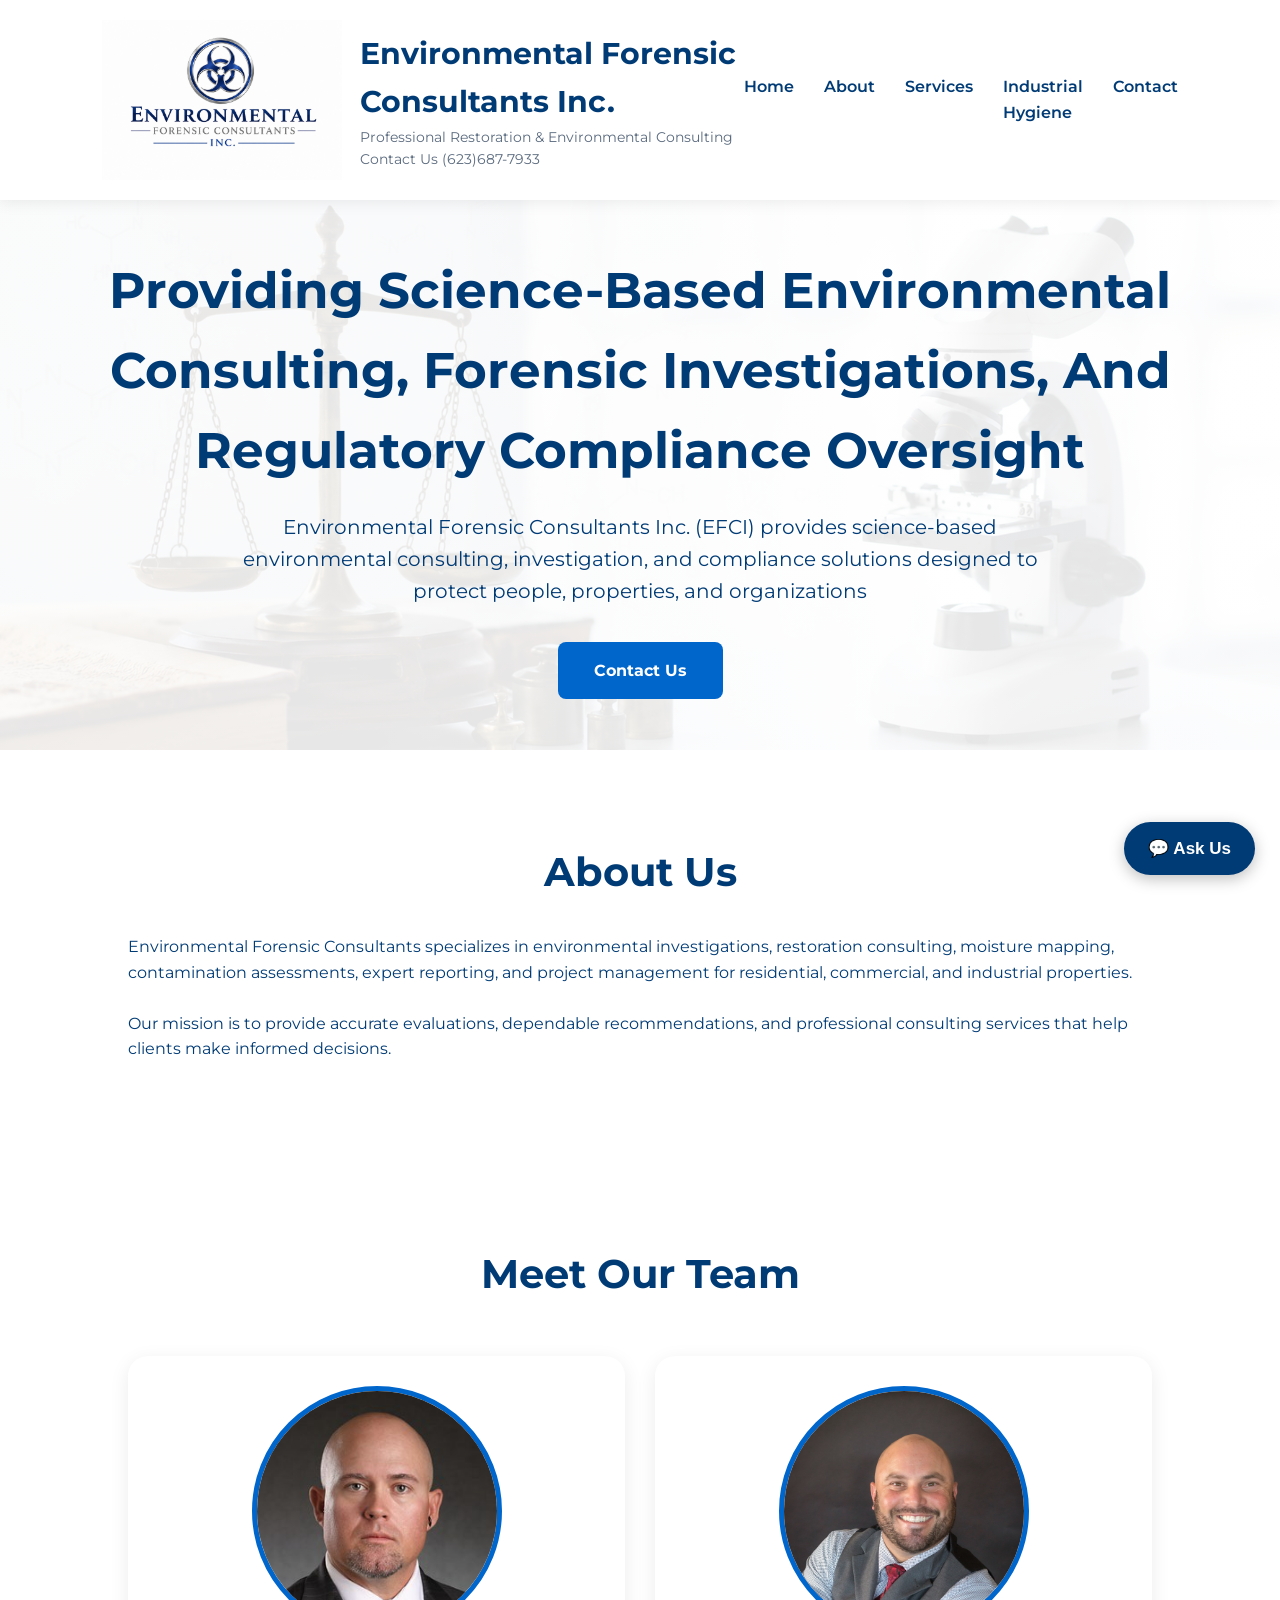
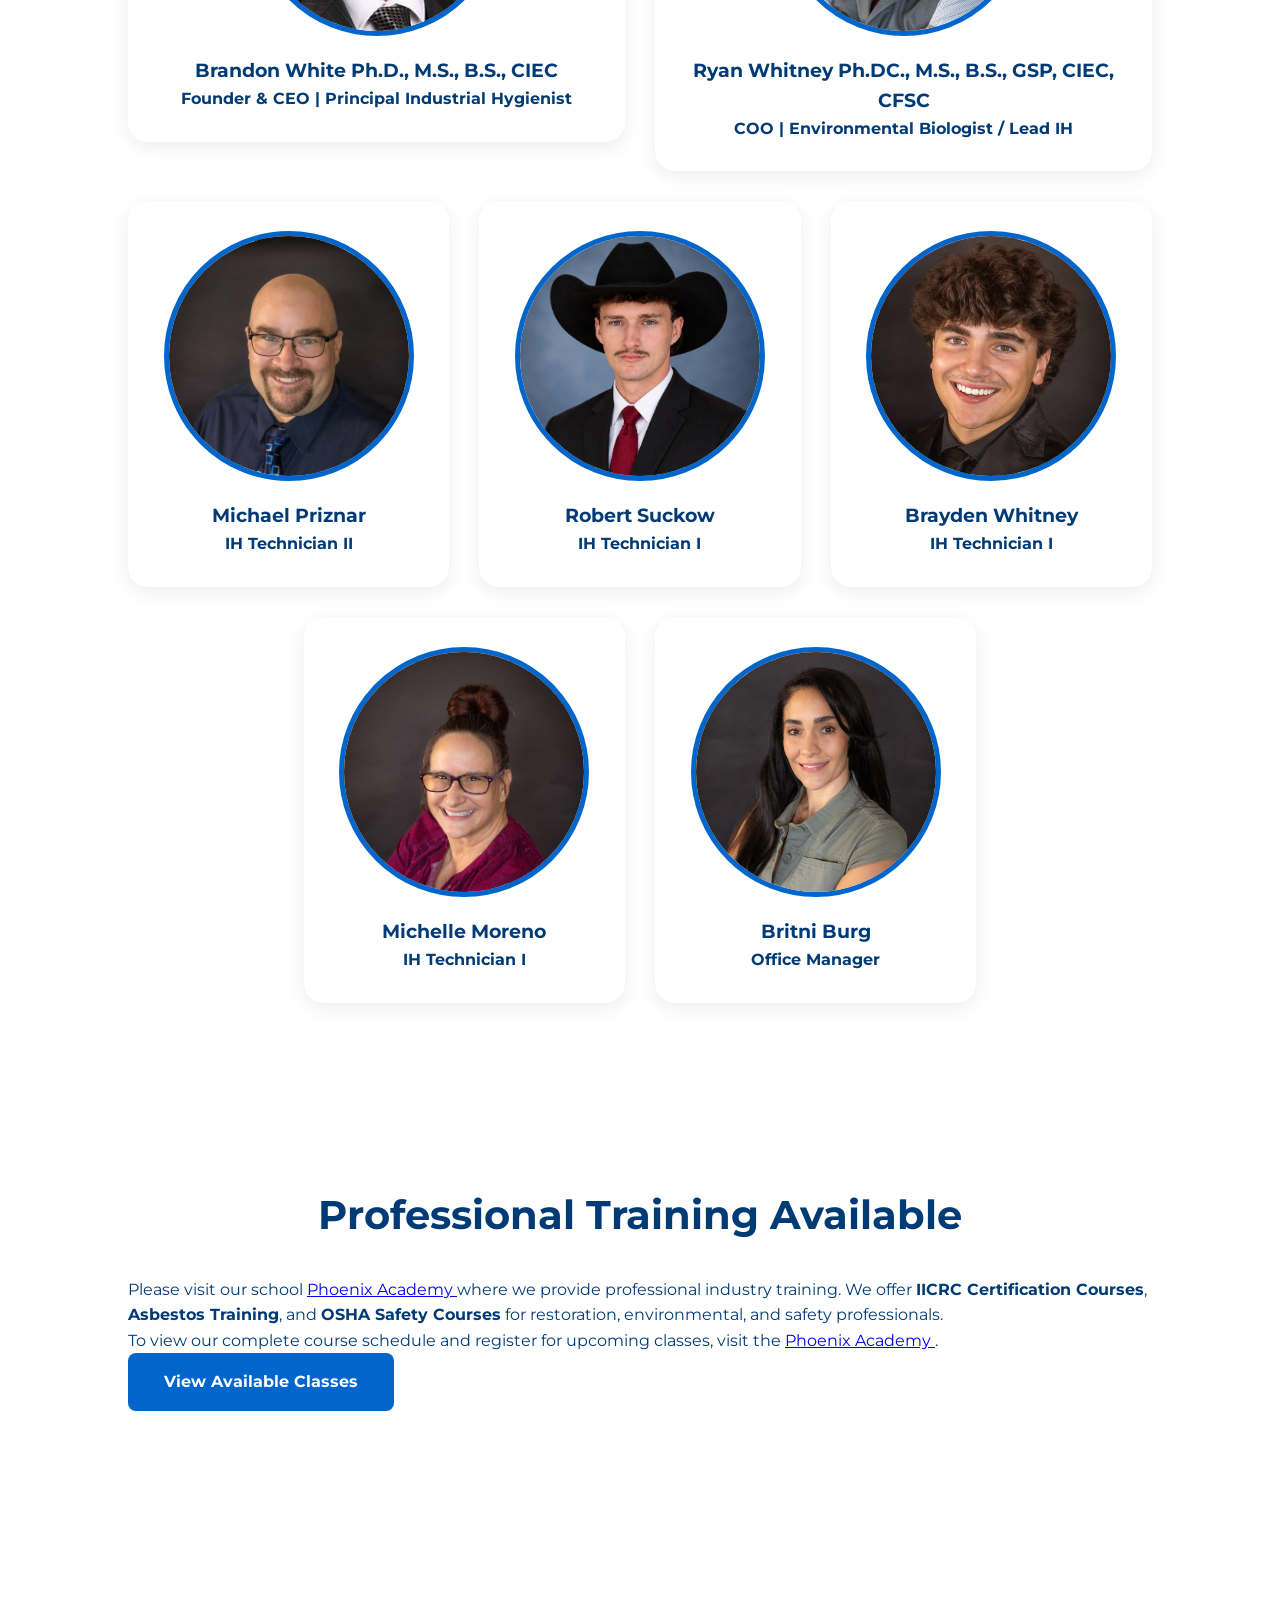
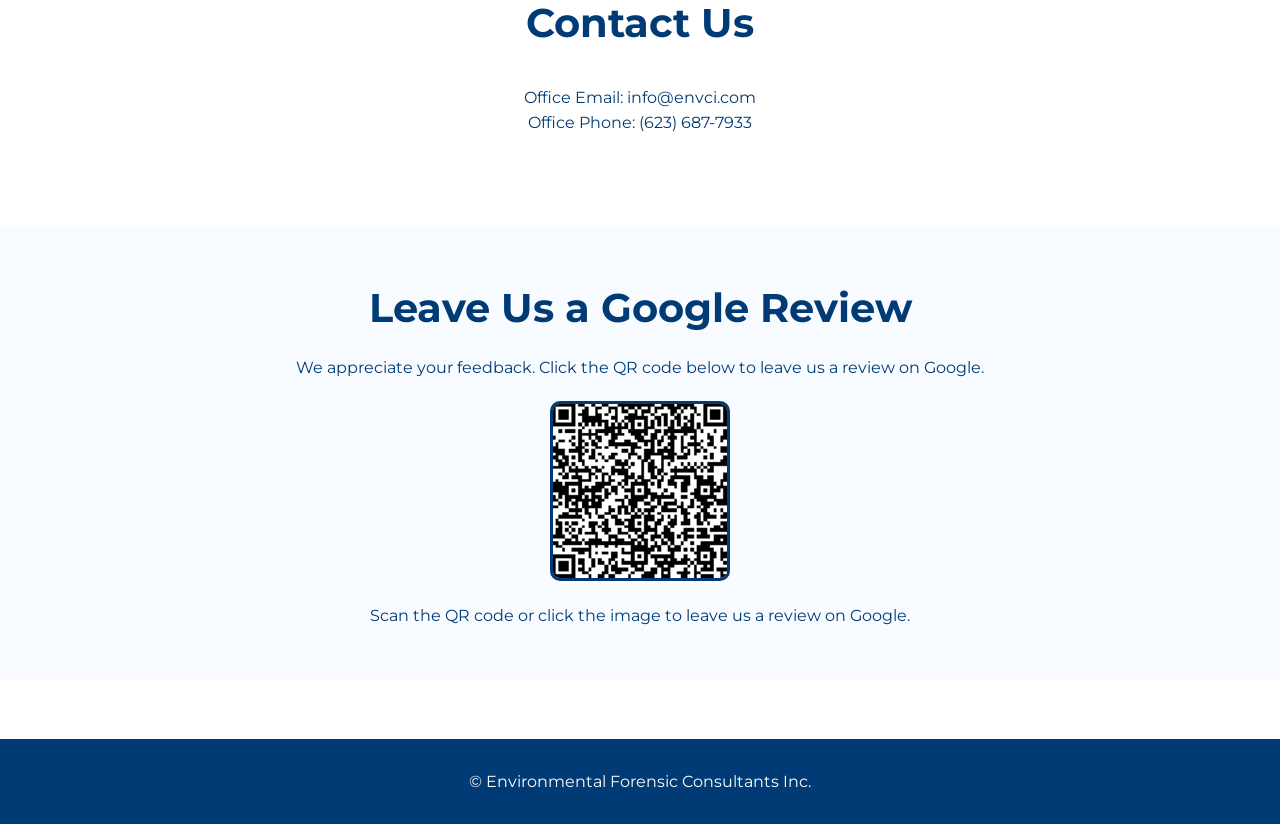
<file: index.html>
<!DOCTYPE html>
<html lang="en">
<head>
<meta charset="UTF-8">
<meta name="viewport" content="width=device-width, initial-scale=1.0">
<meta name="google-site-verification" content="2JP-tR-Hx9LsCRcRxyzgSE6xyjzv9MKDY4mlRL9huhY" />
<title>Environmental Forensic Consultants, Inc.</title>

<link rel="stylesheet" href="style.css">

<link rel="preconnect" href="https://fonts.googleapis.com">
<link href="https://fonts.googleapis.com/css2?family=Montserrat:wght@300;400;600;700&display=swap" rel="stylesheet">

<link rel="stylesheet"
href="https://cdnjs.cloudflare.com/ajax/libs/font-awesome/6.5.2/css/all.min.css">

</head>

<body>

<header>

<div class="logo">

<img src="images/logo.png" alt="Environmental Forensic Consultants Logo" class="logo-image">

<div>

<h1>Environmental Forensic Consultants Inc.</h1>

<p>Professional Restoration & Environmental Consulting</p>
<p>Contact Us (623)687-7933</p>
</div>

</div>

<nav>

<a href="index.html">Home</a>

<a href="index.html#about">About</a>

<a href="services.html">Services</a>
    
<a href="industrial-hygiene.html">Industrial Hygiene</a>
    
<a href="index.html#contact">Contact</a>

</nav>

</header>

<section class="hero">

<div class="hero-text">

<h2>Providing Science-Based Environmental Consulting, Forensic Investigations, And Regulatory Compliance Oversight</h2>

<p>

Environmental Forensic Consultants Inc. (EFCI) provides science-based environmental consulting, investigation, and compliance solutions designed to protect people, properties, and organizations


</p>

<a href="#contact" class="button">

Contact Us

</a>

</div>

</section>

<section id="about">

<h2>About Us</h2>

<p>

Environmental Forensic Consultants specializes in environmental investigations,

restoration consulting, moisture mapping, contamination assessments,

expert reporting, and project management for residential, commercial,

and industrial properties.

<br><br>

Our mission is to provide accurate evaluations, dependable recommendations,

and professional consulting services that help clients make informed decisions.

</p>

</section>

<section id="team">

<h2>Meet Our Team</h2>

<div class="team-grid">

    <!-- Leadership -->
    <div class="member leadership">
        <img src="images/team1.jpg" alt="Brandon White Ph.D., M.S., B.S., CIEC">
        <h3>Brandon White Ph.D., M.S., B.S., CIEC</h3>
        <h4>Founder & CEO | Principal Industrial Hygienist</h4>
    </div>

    <div class="member leadership">
        <img src="images/team2T.jpg" alt="Ryan Whitney Ph.D., M.S., GSP, CIEC, CFSC">
        <h3>Ryan Whitney Ph.DC., M.S., B.S., GSP, CIEC, CFSC</h3>
        <h4>COO | Environmental Biologist / Lead IH</h4>
    </div>

    <!-- Technicians -->
    <div class="member technician">
        <img src="images/Michael.png" alt="Michael Priznar" class="staff-photo">
        <h3>Michael Priznar</h3>
        <h4>IH Technician II</h4>
    </div>

    <div class="member technician">
        <img src="images/Robert.png" alt="Robert Suckow" class="staff-photo">
        <h3>Robert Suckow</h3>
        <h4>IH Technician I</h4>
    </div>

    <div class="member technician">
        <img src="images/brayden.png" alt="Brayden Whitney" class="staff-photo">
        <h3>Brayden Whitney</h3>
        <h4>IH Technician I</h4>
    </div>

    <!-- Additional Staff -->
    <div class="member technician">
        <img src="images/michelle.png" alt="Michelle Moreno" class="staff-photo">
        <h3>Michelle Moreno</h3>
        <h4>IH Technician I</h4>
    </div>

    <div class="member technician">
        <img src="images/britni.jpg" alt="Britni Burg" class="staff-photo">
        <h3>Britni Burg</h3>
        <h4>Office Manager</h4>
    </div>

</div>

</section>

<section class="training-section">

<h2>Professional Training Available</h2>

<p>
Please visit our school
<a href="https://phoenixacademyaz.com/" target="_blank">
Phoenix Academy
</a>
where we provide professional industry training.
We offer <strong>IICRC Certification Courses</strong>,
<strong>Asbestos Training</strong>, and
<strong>OSHA Safety Courses</strong> for restoration, environmental, and safety professionals.
</p>

<p>
To view our complete course schedule and register for upcoming classes,
visit the
<a href="https://phoenixacademyaz.com/" target="_blank">
Phoenix Academy
</a>.
</p>

<p>
<a href="https://phoenixacademyaz.com/" class="button" target="_blank">
View Available Classes
</a>
</p>

</section>


<section id="contact">

<h2>Contact Us</h2>

<p>

Office Email: 	info@envci.com

<br>

Office Phone: (623) 687-7933

</p>

</section>


<section class="review-section">

<h2>Leave Us a Google Review</h2>

<p>
We appreciate your feedback. Click the QR code below to leave us a review on Google.
</p>

<a href="https://g.page/r/CQtv7MxyQjriEBM/review" target="_blank">

<img src="images/QR.png" 
alt="Leave Environmental Forensic Consultants a Google Review"
class="review-qr">

</a>

<p class="review-text">
Scan the QR code or click the image to leave us a review on Google.
</p>

</section>


<footer>

© Environmental Forensic Consultants Inc.

</footer>
    <!-- =====================================
     EFCI - ASK US POPUP
===================================== -->

<button class="ask-us-button" id="askUsButton" type="button">
    💬 Ask Us
</button>

<div class="ask-us-overlay" id="askUsOverlay">

    <div class="ask-us-popup">

        <button class="ask-us-close" id="askUsClose" type="button" aria-label="Close">
            &times;
        </button>

        <h2>Have a Question?</h2>

        <p>Contact Environmental Forensic Consultants and our team will get back to you!</p>

        <form id="askUsForm"
              action="https://formspree.io/f/xeagryno"
              method="POST">

            <label for="askUsName">Your Name</label>
            <input
                type="text"
                id="askUsName"
                name="name"
                placeholder="Your name"
                required>

            <label for="askUsEmail">Your Email</label>
            <input
                type="email"
                id="askUsEmail"
                name="email"
                placeholder="your@email.com"
                required>

            <label for="askUsPhone">Phone Number (Optional)</label>
            <input
                type="tel"
                id="askUsPhone"
                name="phone"
                placeholder="Your phone number">

            <label for="askUsMessage">How Can We Help?</label>
            <textarea
                id="askUsMessage"
                name="message"
                placeholder="Tell us about your project or question..."
                required></textarea>

            <!-- SPAM PROTECTION -->
            <input type="text"
                   name="_gotcha"
                   style="display:none">

            <button class="ask-us-submit" id="askUsSubmit" type="submit">
                Send Message
            </button>

            <div class="ask-us-status" id="askUsStatus"></div>

        </form>

    </div>

</div>

<script>
(function () {

    const button = document.getElementById("askUsButton");
    const overlay = document.getElementById("askUsOverlay");
    const closeButton = document.getElementById("askUsClose");
    const form = document.getElementById("askUsForm");
    const submitButton = document.getElementById("askUsSubmit");
    const status = document.getElementById("askUsStatus");

    if (!button || !overlay || !form) return;

    function openPopup() {
        overlay.classList.add("active");
        document.getElementById("askUsName").focus();
    }

    function closePopup() {
        overlay.classList.remove("active");
    }

    button.addEventListener("click", openPopup);
    closeButton.addEventListener("click", closePopup);

    overlay.addEventListener("click", function (event) {
        if (event.target === overlay) {
            closePopup();
        }
    });

    document.addEventListener("keydown", function (event) {
        if (event.key === "Escape") {
            closePopup();
        }
    });

    form.addEventListener("submit", async function (event) {

        event.preventDefault();

        submitButton.disabled = true;
        submitButton.textContent = "Sending...";
        status.textContent = "";
        status.className = "ask-us-status";

        try {

            const response = await fetch(form.action, {
                method: "POST",
                body: new FormData(form),
                headers: {
                    "Accept": "application/json"
                }
            });

            if (response.ok) {

                status.textContent =
                    "Thank you! Your message has been sent successfully.";

                status.className = "ask-us-status success";

                form.reset();

            } else {

                status.textContent =
                    "Sorry, there was a problem sending your message. Please try again.";

                status.className = "ask-us-status error";

            }

        } catch (error) {

            status.textContent =
                "Unable to send your message. Please check your connection and try again.";

            status.className = "ask-us-status error";

        }

        submitButton.disabled = false;
        submitButton.textContent = "Send Message";

    });

})();
</script>
  </body>
</html>
</file>
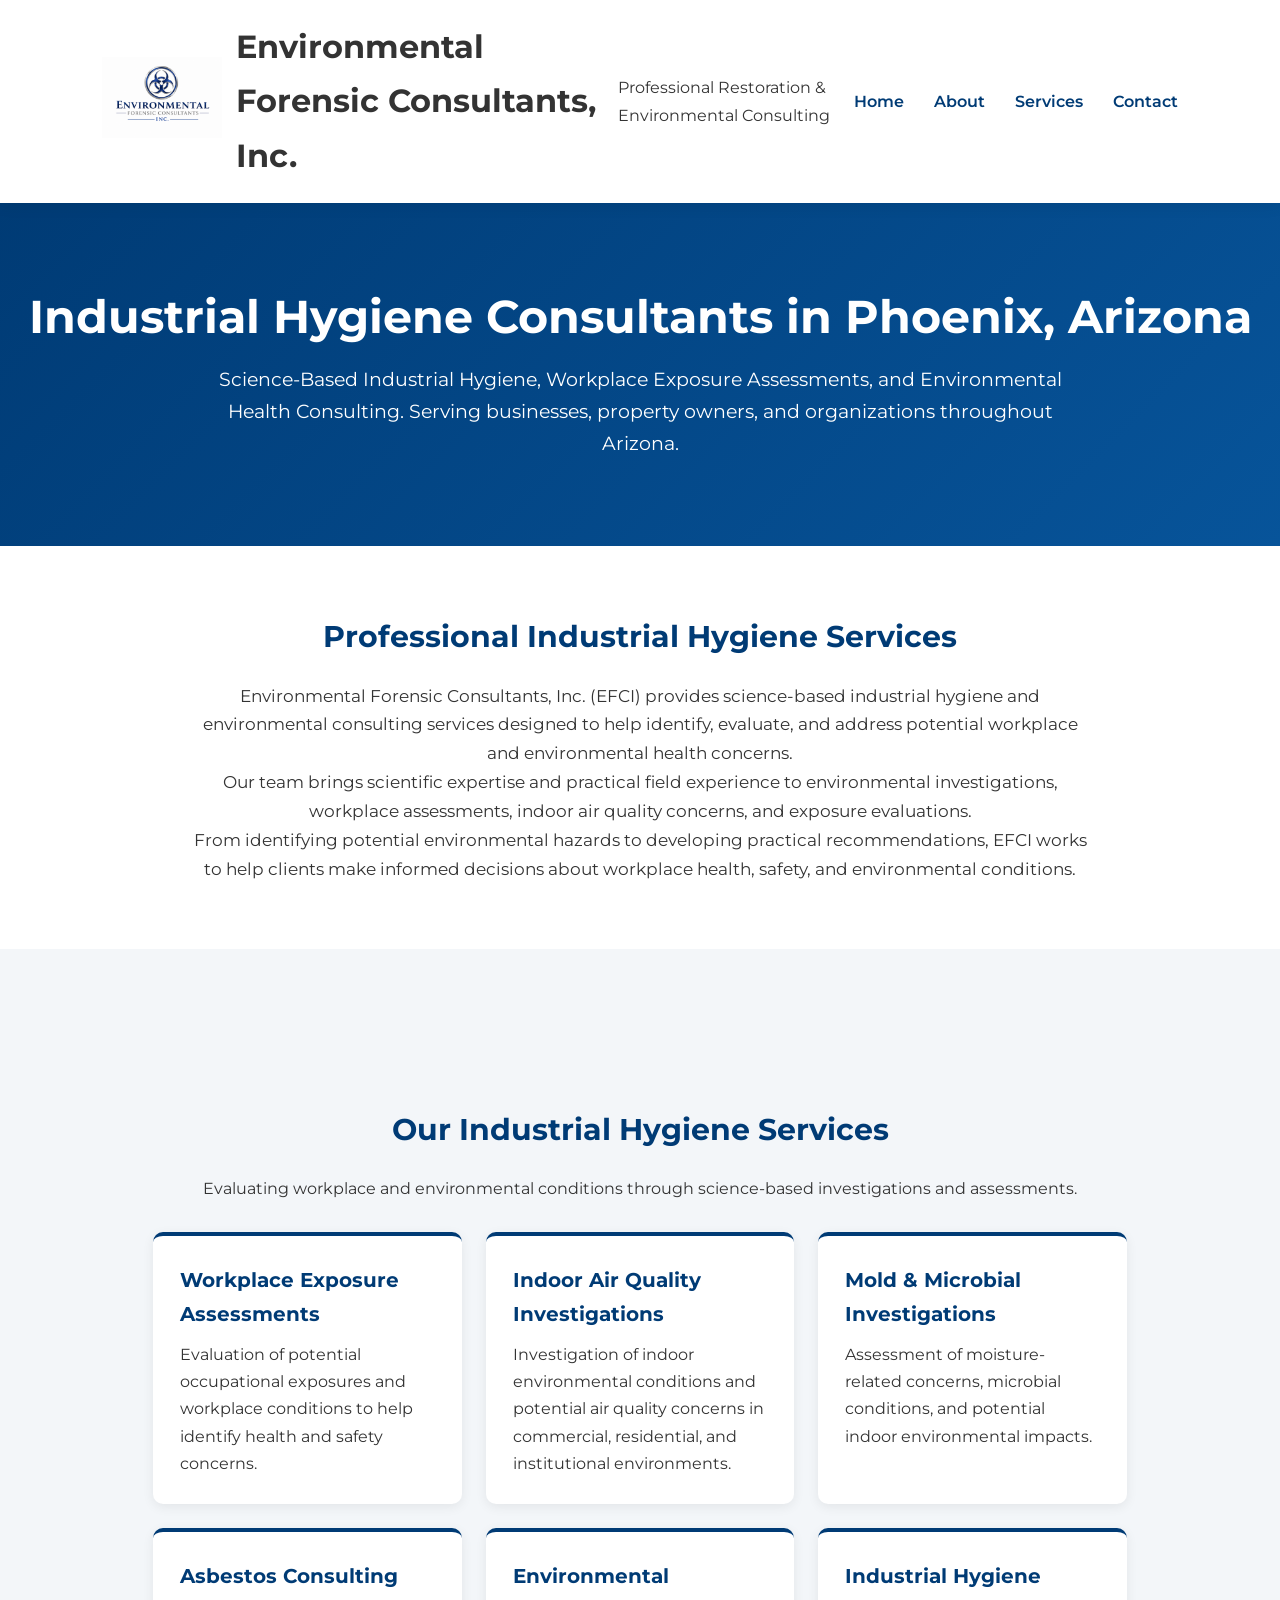
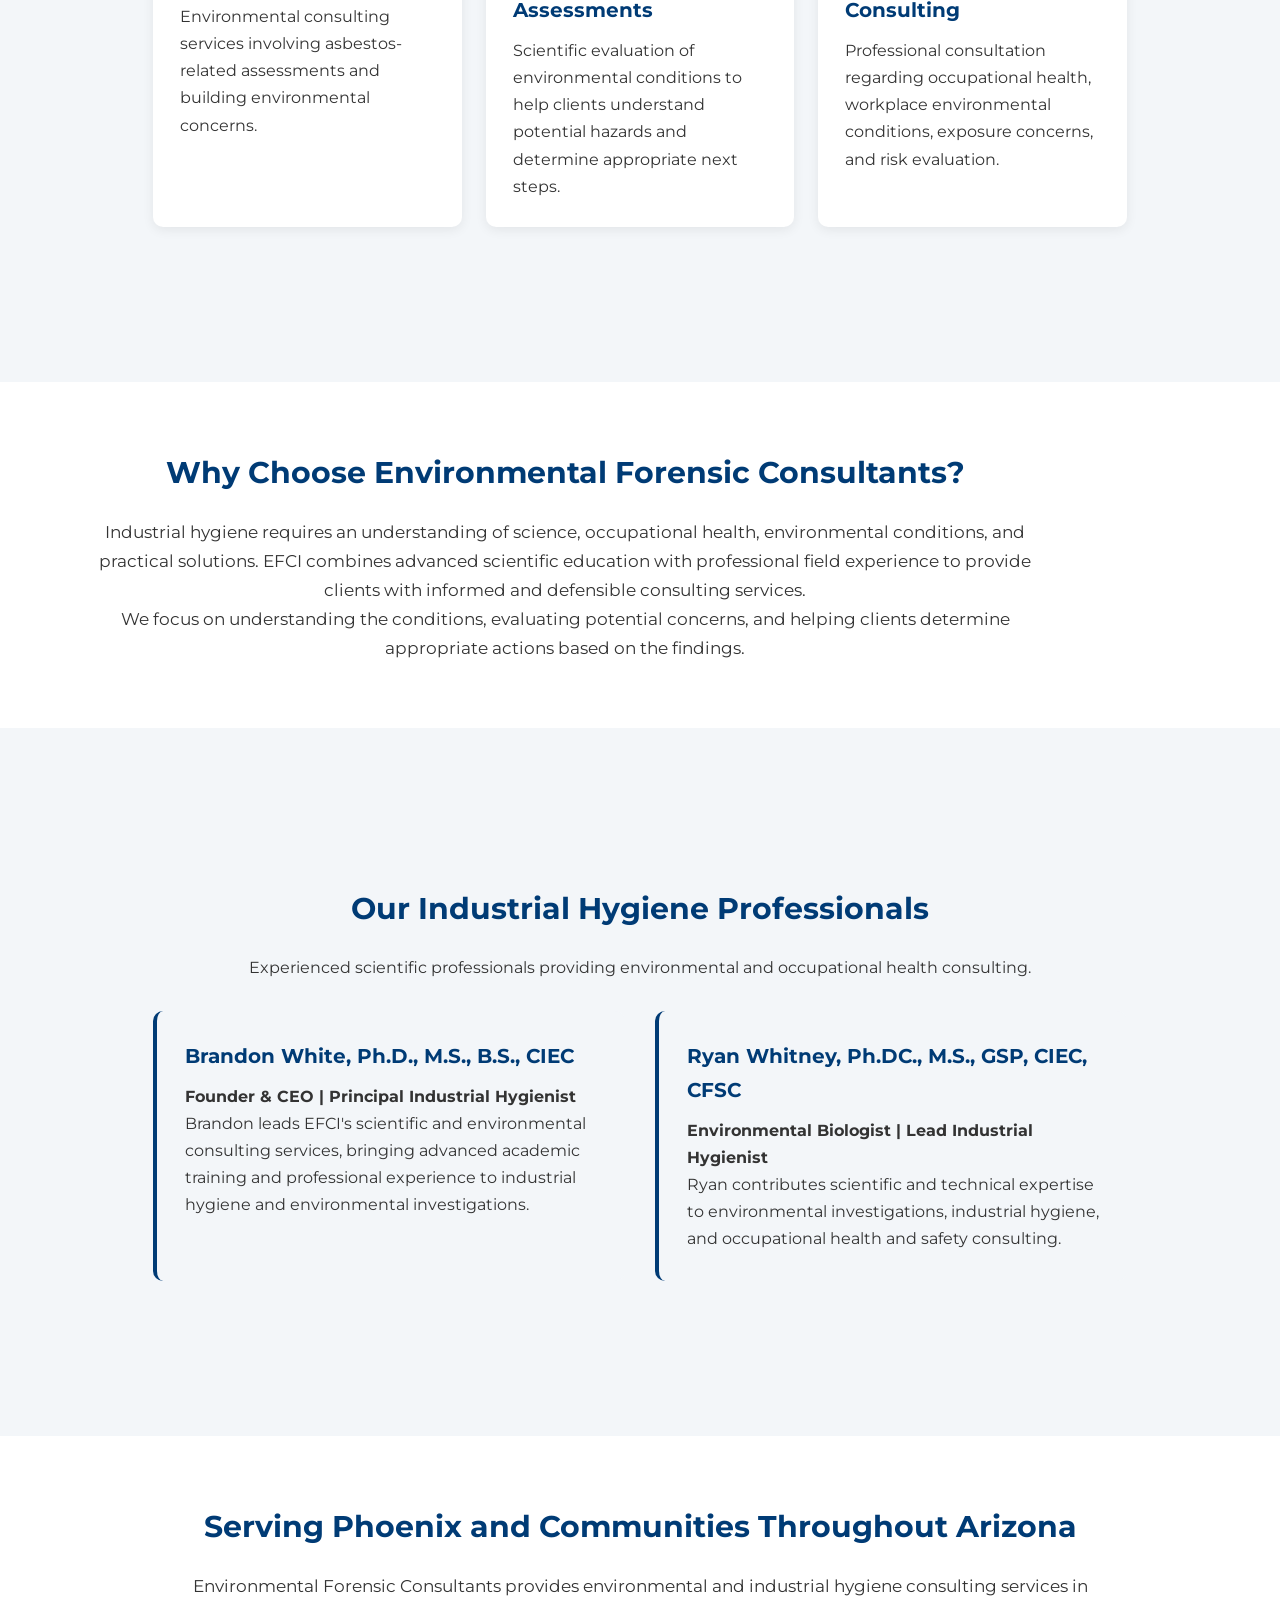
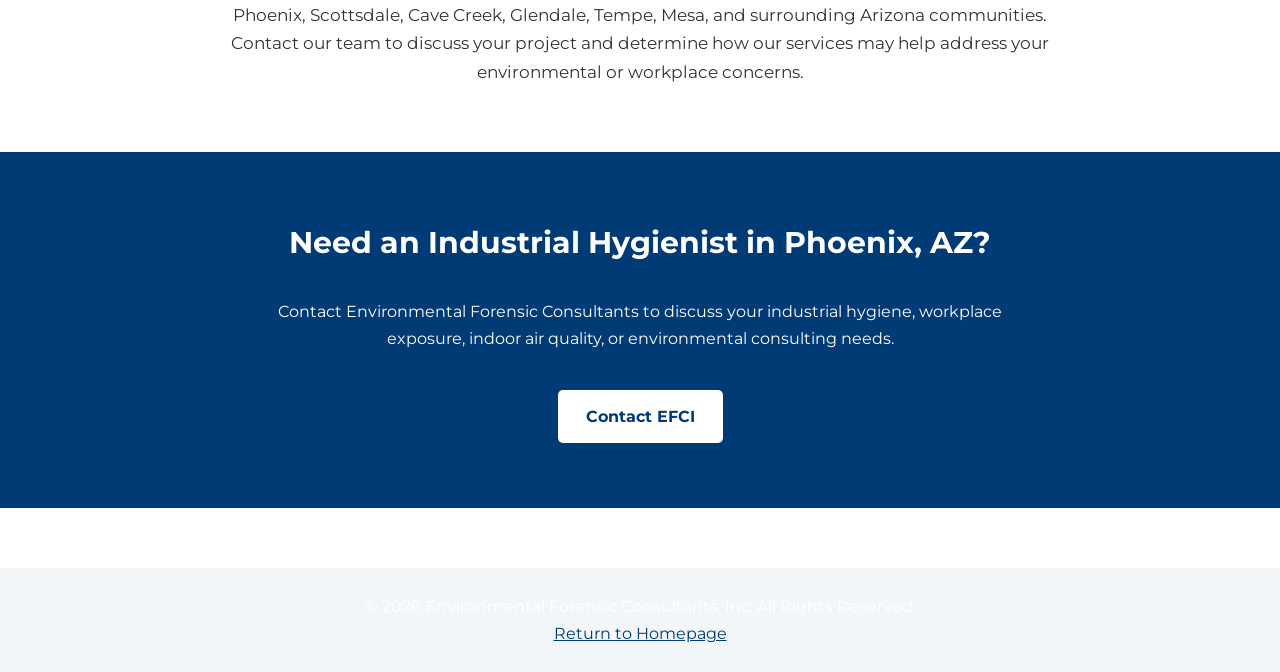
<file: industrial-hygiene.html>
<!DOCTYPE html>
<html lang="en">
<head>
  <meta charset="UTF-8">
  <meta name="viewport" content="width=device-width, initial-scale=1.0">

  <title>Industrial Hygiene Consultants in Phoenix, AZ | Environmental Forensic Consultants</title>

  <meta name="description" content="Environmental Forensic Consultants provides industrial hygiene consulting, workplace exposure assessments, indoor air quality investigations, asbestos consulting, and environmental health services in Phoenix and throughout Arizona.">

  <meta name="keywords" content="industrial hygienist Phoenix AZ, industrial hygiene consultants Arizona, workplace exposure assessment, indoor air quality testing Phoenix, environmental consulting Arizona">

  <link rel="canonical" href="https://envci.com/industrial-hygiene.html">

  <link rel="stylesheet" href="style.css">

  <link rel="preconnect" href="https://fonts.googleapis.com">
  <link rel="preconnect" href="https://fonts.gstatic.com" crossorigin>
  <link href="https://fonts.googleapis.com/css2?family=Montserrat:wght@400;500;600;700;800&display=swap" rel="stylesheet">

  <style>
    .ih-page {
      font-family: 'Montserrat', sans-serif;
      color: #333;
      line-height: 1.7;
    }

    .ih-page * {
      box-sizing: border-box;
    }

    .ih-hero {
      background: linear-gradient(135deg, #003b75, #07549a);
      color: white;
      text-align: center;
      padding: 85px 20px;
    }

    .ih-hero h1 {
      color: white;
      font-size: clamp(30px, 5vw, 46px);
      margin-bottom: 18px;
      line-height: 1.25;
    }

    .ih-hero p {
      max-width: 850px;
      margin: auto;
      font-size: 19px;
    }

    .ih-section {
      max-width: 1150px;
      margin: auto;
      padding: 65px 25px;
    }

    .ih-section h2 {
      color: #003b75;
      font-size: 30px;
      margin-bottom: 20px;
    }

    .ih-section h3 {
      color: #003b75;
      font-size: 20px;
      margin-bottom: 10px;
    }

    .ih-intro {
      text-align: center;
      max-width: 950px;
    }

    .ih-intro p {
      font-size: 17px;
    }

    .ih-services {
      background: #f3f6f9;
    }

    .ih-grid {
      max-width: 1150px;
      margin: 30px auto 0;
      display: grid;
      grid-template-columns: repeat(3, 1fr);
      gap: 24px;
    }

    .ih-card {
      background: white;
      padding: 27px;
      border-radius: 10px;
      border-top: 4px solid #003b75;
      box-shadow: 0 3px 12px rgba(0,0,0,0.07);
    }

    .ih-card p {
      margin-bottom: 0;
    }

    .ih-team {
      display: grid;
      grid-template-columns: repeat(2, 1fr);
      gap: 30px;
      margin-top: 30px;
    }

    .ih-team-card {
      background: #f3f6f9;
      border-radius: 10px;
      padding: 28px;
      border-left: 4px solid #003b75;
    }

    .ih-team-card h3 {
      margin-top: 0;
    }

    .ih-cta {
      background: #003b75;
      color: white;
      text-align: center;
      padding: 65px 20px;
    }

    .ih-cta h2 {
      color: white;
      font-size: 30px;
    }

    .ih-cta p {
      max-width: 750px;
      margin: 15px auto 25px;
    }

    .ih-button {
      display: inline-block;
      background: white;
      color: #003b75;
      padding: 13px 28px;
      border-radius: 5px;
      text-decoration: none;
      font-weight: 700;
      margin-top: 12px;
    }

    .ih-button:hover {
      background: #e6edf5;
    }

    .ih-page a:not(.ih-button) {
      color: #003b75;
    }

    @media (max-width: 768px) {
      .ih-grid {
        grid-template-columns: 1fr;
      }

      .ih-team {
        grid-template-columns: 1fr;
      }

      .ih-hero {
        padding: 60px 20px;
      }

      .ih-section {
        padding: 45px 20px;
      }
    }
  </style>
</head>

<body>

<div class="ih-page">

  <!-- HEADER -->
  <header>
    <a href="index.html">
      <img src="images/logo.png"
           alt="Environmental Forensic Consultants Logo"
           style="width:240px; max-width:90%; height:auto;">
    </a>

    <h1>Environmental Forensic Consultants, Inc.</h1>
    <p>Professional Restoration & Environmental Consulting</p>

    <nav>
      <a href="index.html">Home</a>
      <a href="index.html#about">About</a>
      <a href="index.html#services">Services</a>
      <a href="index.html#contact">Contact</a>
    </nav>
  </header>

  <!-- HERO -->
  <section class="ih-hero">
    <h1>Industrial Hygiene Consultants in Phoenix, Arizona</h1>

    <p>
      Science-Based Industrial Hygiene, Workplace Exposure
      Assessments, and Environmental Health Consulting.
      Serving businesses, property owners, and organizations
      throughout Arizona.
    </p>
  </section>

  <!-- INTRODUCTION -->
  <section class="ih-section ih-intro">

    <h2>Professional Industrial Hygiene Services</h2>

    <p>
      Environmental Forensic Consultants, Inc. (EFCI) provides
      science-based industrial hygiene and environmental consulting
      services designed to help identify, evaluate, and address
      potential workplace and environmental health concerns.
    </p>

    <p>
      Our team brings scientific expertise and practical field
      experience to environmental investigations, workplace
      assessments, indoor air quality concerns, and exposure
      evaluations.
    </p>

    <p>
      From identifying potential environmental hazards to
      developing practical recommendations, EFCI works to help
      clients make informed decisions about workplace health,
      safety, and environmental conditions.
    </p>

  </section>

  <!-- SERVICES -->
  <section class="ih-services">
    <div class="ih-section">

      <div style="text-align:center;">
        <h2>Our Industrial Hygiene Services</h2>
        <p>
          Evaluating workplace and environmental conditions
          through science-based investigations and assessments.
        </p>
      </div>

      <div class="ih-grid">

        <div class="ih-card">
          <h3>Workplace Exposure Assessments</h3>
          <p>
            Evaluation of potential occupational exposures and
            workplace conditions to help identify health and
            safety concerns.
          </p>
        </div>

        <div class="ih-card">
          <h3>Indoor Air Quality Investigations</h3>
          <p>
            Investigation of indoor environmental conditions
            and potential air quality concerns in commercial,
            residential, and institutional environments.
          </p>
        </div>

        <div class="ih-card">
          <h3>Mold & Microbial Investigations</h3>
          <p>
            Assessment of moisture-related concerns, microbial
            conditions, and potential indoor environmental
            impacts.
          </p>
        </div>

        <div class="ih-card">
          <h3>Asbestos Consulting</h3>
          <p>
            Environmental consulting services involving
            asbestos-related assessments and building
            environmental concerns.
          </p>
        </div>

        <div class="ih-card">
          <h3>Environmental Assessments</h3>
          <p>
            Scientific evaluation of environmental conditions
            to help clients understand potential hazards and
            determine appropriate next steps.
          </p>
        </div>

        <div class="ih-card">
          <h3>Industrial Hygiene Consulting</h3>
          <p>
            Professional consultation regarding occupational
            health, workplace environmental conditions,
            exposure concerns, and risk evaluation.
          </p>
        </div>

      </div>
    </div>
  </section>

  <!-- WHY EFCI -->
  <section class="ih-section">

    <div class="ih-intro">
      <h2>Why Choose Environmental Forensic Consultants?</h2>

      <p>
        Industrial hygiene requires an understanding of science,
        occupational health, environmental conditions, and
        practical solutions. EFCI combines advanced scientific
        education with professional field experience to provide
        clients with informed and defensible consulting services.
      </p>

      <p>
        We focus on understanding the conditions, evaluating
        potential concerns, and helping clients determine
        appropriate actions based on the findings.
      </p>
    </div>

  </section>

  <!-- TEAM -->
  <section class="ih-services">
    <div class="ih-section">

      <div style="text-align:center;">
        <h2>Our Industrial Hygiene Professionals</h2>
        <p>
          Experienced scientific professionals providing
          environmental and occupational health consulting.
        </p>
      </div>

      <div class="ih-team">

        <div class="ih-team-card">
          <h3>Brandon White, Ph.D., M.S., B.S., CIEC</h3>
          <strong>Founder & CEO | Principal Industrial Hygienist</strong>
          <p>
            Brandon leads EFCI's scientific and environmental
            consulting services, bringing advanced academic
            training and professional experience to industrial
            hygiene and environmental investigations.
          </p>
        </div>

        <div class="ih-team-card">
          <h3>Ryan Whitney, Ph.DC., M.S., GSP, CIEC, CFSC</h3>
          <strong>Environmental Biologist | Lead Industrial Hygienist</strong>
          <p>
            Ryan contributes scientific and technical expertise
            to environmental investigations, industrial hygiene,
            and occupational health and safety consulting.
          </p>
        </div>

      </div>
    </div>
  </section>

  <!-- SERVICE AREA -->
  <section class="ih-section ih-intro">

    <h2>Serving Phoenix and Communities Throughout Arizona</h2>

    <p>
      Environmental Forensic Consultants provides environmental
      and industrial hygiene consulting services in Phoenix,
      Scottsdale, Cave Creek, Glendale, Tempe, Mesa, and
      surrounding Arizona communities.
    </p>

    <p>
      Contact our team to discuss your project and determine
      how our services may help address your environmental
      or workplace concerns.
    </p>

  </section>

  <!-- CONTACT -->
  <section class="ih-cta">

    <h2>Need an Industrial Hygienist in Phoenix, AZ?</h2>

    <p>
      Contact Environmental Forensic Consultants to discuss
      your industrial hygiene, workplace exposure, indoor air
      quality, or environmental consulting needs.
    </p>

    <a href="index.html#contact" class="ih-button">
      Contact EFCI
    </a>

  </section>

  <!-- FOOTER -->
  <footer style="text-align:center; padding:25px; background:#f3f6f9;">
    <p>
      &copy; 2026 Environmental Forensic Consultants, Inc.
      All Rights Reserved.
    </p>
    <a href="index.html">Return to Homepage</a>
  </footer>

</div>

</body>
</html>
</file>
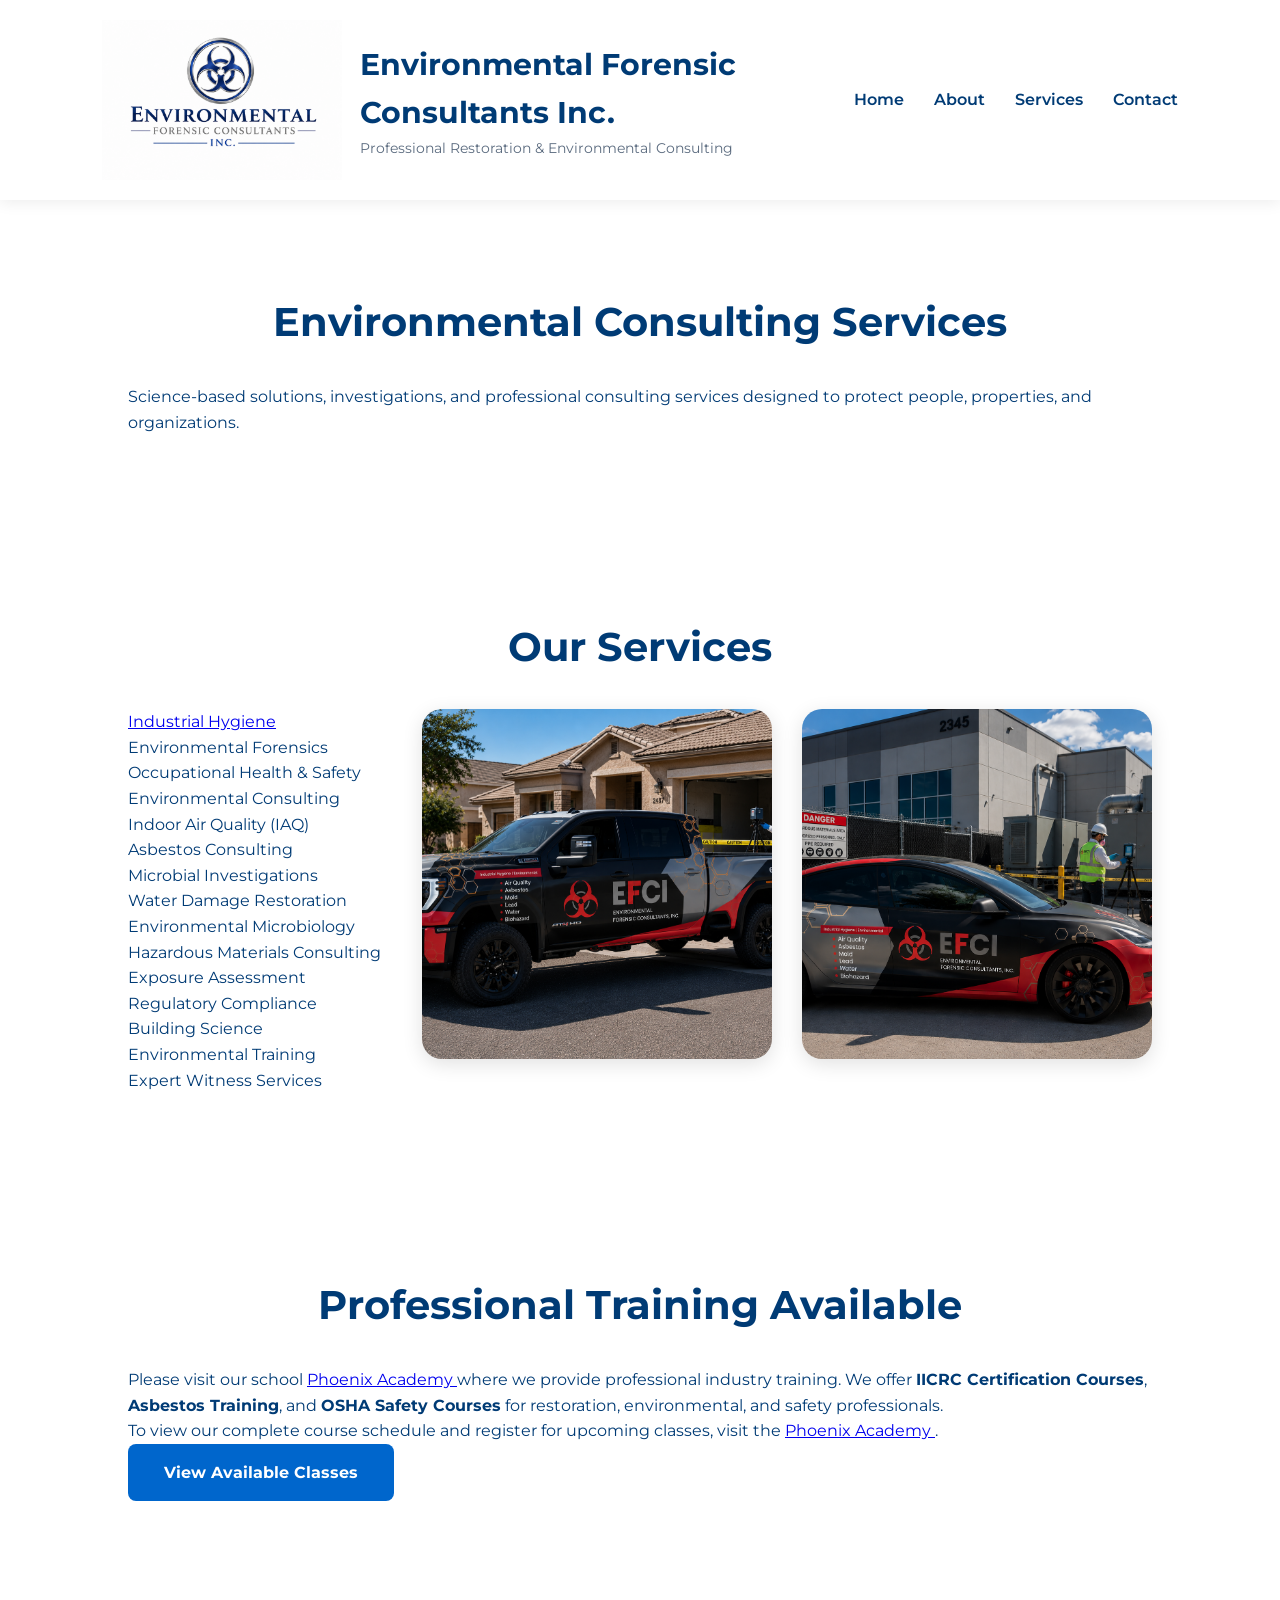
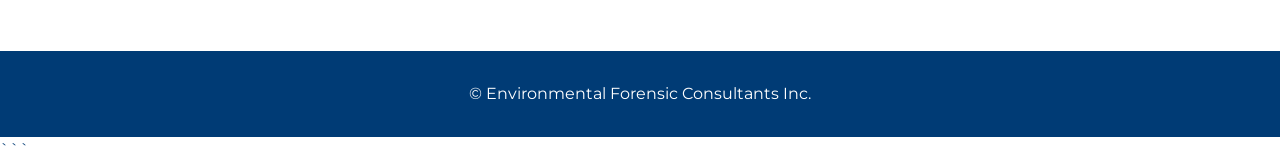
<file: services.html>
<!DOCTYPE html>
<html lang="en">

<head>

<meta charset="UTF-8">
<meta name="viewport" content="width=device-width, initial-scale=1.0">

<title>Services | Environmental Forensic Consultants, Inc.</title>

<link rel="stylesheet" href="style.css">
<style>

.services-layout{
    display:grid;
    grid-template-columns:2fr 1fr 1fr;
    gap:30px;
    align-items:start;
}

.service-image{
    display:flex;
    justify-content:center;
    align-items:flex-start;
}

.service-image img{
    width:350px;
    height:350px;
    object-fit:cover;
    border-radius:20px;
    box-shadow:0 5px 20px rgba(0,0,0,.12);
}
@media(max-width:900px){

.services-layout{
    grid-template-columns:1fr;
}

}

</style>
<link rel="preconnect" href="https://fonts.googleapis.com">

<link href="https://fonts.googleapis.com/css2?family=Montserrat:wght@300;400;600;700&display=swap" rel="stylesheet">

</head>


<body>

<header>

<div class="logo">

<img src="images/logo.png" alt="Environmental Forensic Consultants Logo" class="logo-image">

<div>

<h1>Environmental Forensic Consultants Inc.</h1>

<p>Professional Restoration & Environmental Consulting</p>

</div>

</div>


<nav>

<a href="index.html">Home</a>

<a href="index.html#about">About</a>

<a href="services.html">Services</a>

<a href="index.html#contact">Contact</a>

</nav>


</header>


  <section class="services-hero">

<div>

<h2>Environmental Consulting Services</h2>

<p>
Science-based solutions, investigations, and professional consulting services designed to protect people, properties, and organizations.
</p>

</div>

</section>


<section class="service-section">
<h2>Our Services</h2>

<div class="services-layout">


<div class="service-grid">

<a href="industrial-hygiene.html" class="service-card">
    Industrial Hygiene
</a>
<div class="service-card">Environmental Forensics</div>
<div class="service-card">Occupational Health & Safety</div>
<div class="service-card">Environmental Consulting</div>
<div class="service-card">Indoor Air Quality (IAQ)</div>
<div class="service-card">Asbestos Consulting</div>
<div class="service-card">Microbial Investigations</div>
<div class="service-card">Water Damage Restoration</div>
<div class="service-card">Environmental Microbiology</div>
<div class="service-card">Hazardous Materials Consulting</div>
<div class="service-card">Exposure Assessment</div>
<div class="service-card">Regulatory Compliance</div>
<div class="service-card">Building Science</div>
<div class="service-card">Environmental Training</div>
<div class="service-card">Expert Witness Services</div>

</div>


<div class="service-image">

<img src="images/gmc.png" alt="Environmental investigation vehicle">

</div>


<div class="service-image">

<img src="images/Tesla.png" alt="Environmental investigation technology">

</div>


</div>


</section>

<section class="training-section">

<h2>Professional Training Available</h2>

<p>
Please visit our school
<a href="https://phoenixacademyaz.com/" target="_blank">
Phoenix Academy
</a>
where we provide professional industry training.
We offer <strong>IICRC Certification Courses</strong>,
<strong>Asbestos Training</strong>, and
<strong>OSHA Safety Courses</strong> for restoration, environmental, and safety professionals.
</p>

<p>
To view our complete course schedule and register for upcoming classes,
visit the
<a href="https://phoenixacademyaz.com/" target="_blank">
Phoenix Academy
</a>.
</p>

<p>
<a href="https://phoenixacademyaz.com/" class="button" target="_blank">
View Available Classes
</a>
</p>

</section>

<footer>

© Environmental Forensic Consultants Inc.

</footer>


</body>

</html>
```
</file>
<file: style.css>
*{
margin:0;
padding:0;
box-sizing:border-box;
}

body{

font-family:Montserrat,sans-serif;

background:#ffffff;

color:#003b75;

line-height:1.6;

}

header{

display:flex;

justify-content:space-between;

align-items:center;

padding:20px 8%;

background:white;

box-shadow:0 2px 15px rgba(0,0,0,.08);

position:sticky;

top:0;

z-index:100;

}

.logo{

display:flex;

align-items:center;

gap:18px;

}

.logo-image{

 width:240px;

height:auto;

flex-shrink:0;

}
.logo h1{

font-size:30px;

font-weight:700;

}

.logo p{

font-size:14px;

color:#5b6b7f;

}

nav{

display:flex;

gap:30px;

}

nav a{

text-decoration:none;

color:#003b75;

font-weight:600;

transition:.3s;

}

nav a:hover{

color:#0080ff;

}

.hero{

height:550px;

display:flex;

align-items:center;

justify-content:center;

background:
linear-gradient(
rgba(255,255,255,.90),
rgba(255,255,255,.90)
),
url("images/microscope.jpg.png");

background-size:cover;

background-position:right center;

background-repeat:no-repeat;

text-align:center;

padding:50px;

}

.hero h2{

font-size:50px;

margin-bottom:20px;

}

.hero p{

font-size:20px;

max-width:800px;

margin:auto;

margin-bottom:35px;

}

.button{

display:inline-block;

padding:16px 36px;

background:#0066cc;

color:white;

border-radius:8px;

text-decoration:none;

font-weight:bold;

}

.button:hover{

background:#004e9c;

}

section{

padding:90px 10%;

}

section h2{

font-size:40px;

margin-bottom:30px;

text-align:center;

}

.cards{

display:grid;

grid-template-columns:repeat(auto-fit,minmax(250px,1fr));

gap:35px;

margin-top:40px;

}

.card{

background:white;

padding:35px;

border-radius:15px;

box-shadow:0 5px 20px rgba(0,0,0,.08);

text-align:center;

}

.card i{

font-size:50px;

color:#0066cc;

margin-bottom:20px;

}

.team-grid {
    display: grid;
    grid-template-columns: repeat(6, 1fr);
    gap: 30px;
    margin-top: 50px;
    align-items: start;
}
.member{

background:white;

padding:30px;

border-radius:20px;

text-align:center;

box-shadow:0 5px 20px rgba(0,0,0,.08);

}
/* Brandon and Ryan - Leadership */
.leadership {
    grid-column: span 3;
}

.leadership img {
    width: 250px;
    height: 250px;
}

/* Staff members */
.technician {
    grid-column: span 2;
}

.technician img,
.staff-photo {
    width: 200px;
    height: 200px;
}

/* Center Michelle and Britni on the last row */
.technician:nth-child(6) {
    grid-column: 2 / span 2;
}

.technician:nth-child(7) {
    grid-column: 4 / span 2;
}


.member img {

width:250px;

height:250px;

object-fit:cover;

object-position:center top;

border-radius:50%;

display:block;

margin:0 auto 20px;

border:5px solid #0066cc;


}

#contact{

text-align:center;

}

footer{

background:#003b75;

color:white;

text-align:center;

padding:30px;

margin-top:60px;

}

@media(max-width:900px){

header{

flex-direction:column;

gap:20px;

}

nav{

flex-wrap:wrap;

justify-content:center;

}

.hero h2{

font-size:34px;

}

.hero{

height:auto;

padding:80px 20px;

}

}
.review-section {
    text-align: center;
    padding: 50px 20px;
    background: #f8fbff;
}

.review-section h2 {
    margin-bottom: 15px;
}

.review-section p {
    font-size: 16px;
}

.review-qr {
    width: 180px;
    height: 180px;
    margin-top: 20px;
    border-radius: 10px;
    border: 3px solid #003b75;
}

.review-text {
    margin-top: 15px;
    font-size: 14px;
}
.staff-photo {

width:200px;

height:200px;

object-fit:cover;

object-position:center top;

border-radius:50%;

display:block;

margin:0 auto 20px;

border:5px solid #0066cc;

}
@media(max-width:700px){

    section {
        padding: 60px 15px;
    }

    .team-grid {
        display: flex;
        flex-direction: column;
        align-items: center;
        width: 100%;
        gap: 30px;
    }

    .member {
        width: 100%;
        max-width: 350px;
        margin: 0 auto;
        padding: 25px 15px;
    }

    .leadership img {
        width: 220px;
        height: 220px;
    }

    .technician img,
    .staff-photo {
        width: 180px;
        height: 180px;
    }

    .leadership,
    .technician,
    .technician:nth-child(6),
    .technician:nth-child(7) {
        grid-column: auto;
    }

}

/* =====================================
   EFCI - ASK US CONTACT POPUP
===================================== */

.ask-us-button {
    position: fixed;
    bottom: 25px;
    right: 25px;
    z-index: 9999;
    background: #003b75;
    color: #FFFFFF;
    border: none;
    border-radius: 50px;
    padding: 16px 24px;
    font-size: 17px;
    font-weight: bold;
    cursor: pointer;
    box-shadow: 0 4px 15px rgba(0,0,0,0.25);
    transition: all 0.3s ease;
}

.ask-us-button:hover {
    background: #0066cc;
    transform: translateY(-3px);
}

/* POPUP OVERLAY */

.ask-us-overlay {
    display: none;
    position: fixed;
    inset: 0;
    z-index: 10000;
    background: rgba(0,0,0,0.55);
    justify-content: center;
    align-items: center;
    padding: 15px;
}

.ask-us-overlay.active {
    display: flex;
}

/* POPUP BOX */

.ask-us-popup {
    background: #FFFFFF;
    width: 100%;
    max-width: 450px;
    max-height: 90vh;
    overflow-y: auto;
    border-radius: 14px;
    padding: 30px;
    box-shadow: 0 10px 35px rgba(0,0,0,0.25);
    position: relative;
}

/* POPUP HEADER */

.ask-us-popup h2 {
    color: #003b75;
    font-size: 27px;
    margin: 0 0 10px;
    text-align: center;
}

.ask-us-popup p {
    text-align: center;
    margin-bottom: 22px;
    color: #555555;
}

/* CLOSE BUTTON */

.ask-us-close {
    position: absolute;
    top: 12px;
    right: 15px;
    background: none;
    border: none;
    font-size: 28px;
    color: #777777;
    cursor: pointer;
}

/* FORM FIELDS */

.ask-us-popup label {
    display: block;
    color: #003b75;
    font-weight: bold;
    margin: 14px 0 6px;
}

.ask-us-popup input,
.ask-us-popup textarea {
    width: 100%;
    padding: 12px;
    border: 1px solid #CCCCCC;
    border-radius: 6px;
    font-size: 16px;
    font-family: inherit;
}

.ask-us-popup input:focus,
.ask-us-popup textarea:focus {
    outline: none;
    border-color: #0066cc;
    box-shadow: 0 0 0 2px rgba(0,102,204,0.15);
}

.ask-us-popup textarea {
    min-height: 120px;
    resize: vertical;
}

/* SUBMIT BUTTON */

.ask-us-submit {
    width: 100%;
    margin-top: 20px;
    padding: 14px;
    background: #003b75;
    color: #FFFFFF;
    border: none;
    border-radius: 6px;
    font-size: 17px;
    font-weight: bold;
    cursor: pointer;
}

.ask-us-submit:hover {
    background: #0066cc;
}

.ask-us-submit:disabled {
    opacity: 0.6;
    cursor: not-allowed;
}

/* FORM STATUS */

.ask-us-status {
    margin-top: 15px;
    text-align: center;
    font-weight: bold;
}

.ask-us-status.success {
    color: #267A36;
}

.ask-us-status.error {
    color: #B00020;
}

/* MOBILE */

@media (max-width: 480px) {

    .ask-us-button {
        bottom: 18px;
        right: 18px;
        padding: 14px 20px;
        font-size: 16px;
    }

    .ask-us-popup {
        padding: 25px 20px;
    }

    .ask-us-popup h2 {
        font-size: 24px;
    }
}
</file>
